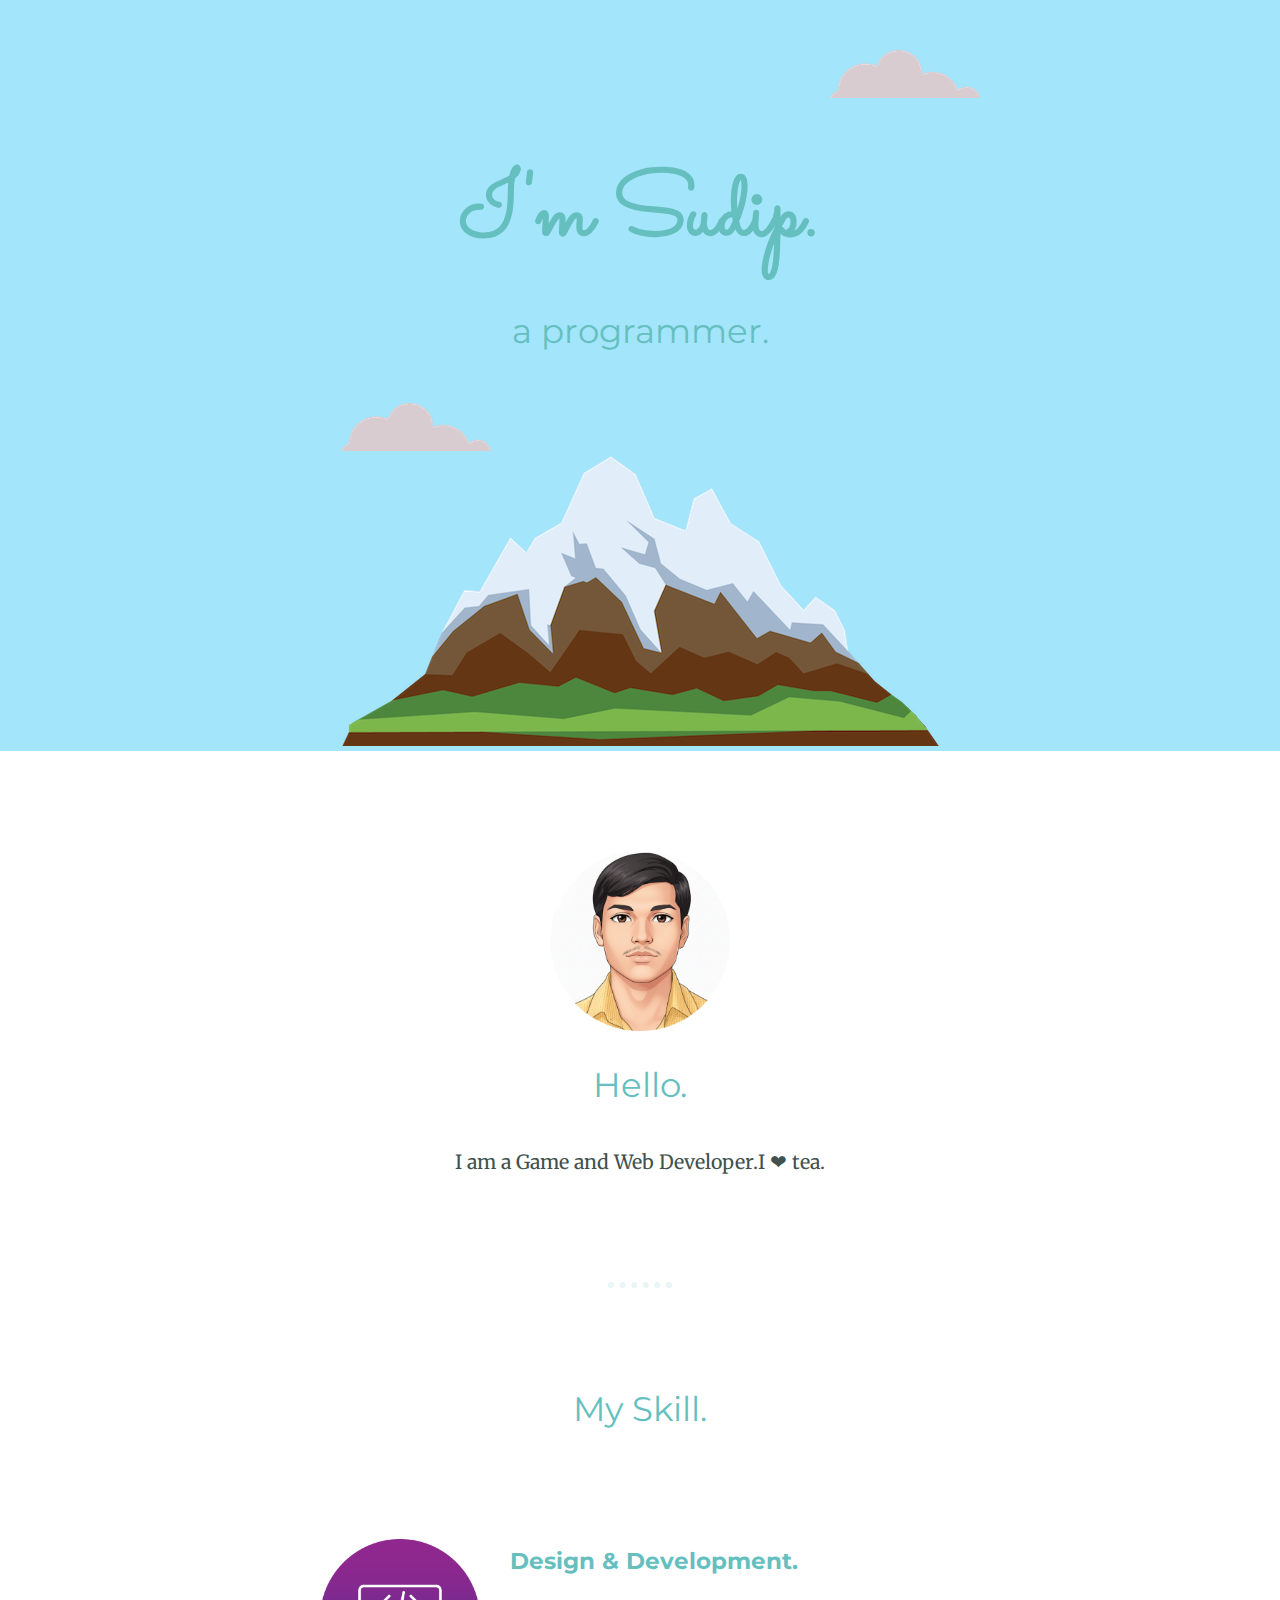
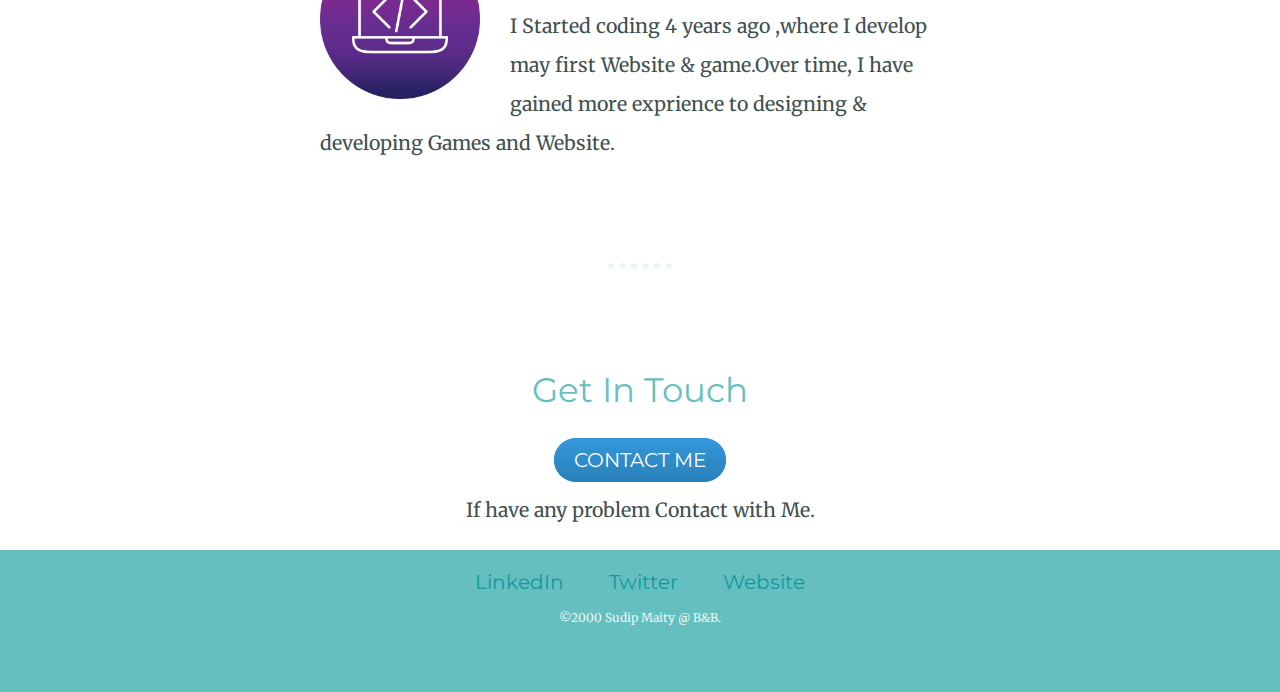
<file: index.html>
<!DOCTYPE html>
<html lang="en" dir="ltr">

<head>
  <meta charset="utf-8" />

  <link rel="stylesheet" href="css/mysite.css" />

  <link rel="icon" href="Images/favicon.ico" />

  <link href="https://fonts.googleapis.com/css2?family=Merriweather&family=Montserrat&family=Sacramento&display=swap"
    rel="stylesheet" />

  <title>Sudip's Personal Website</title>
</head>

<body>
  <div class="top-container">
    <img class="top-cloud" src="Images/cloud.png" alt="cloud.png" />

    <h1>I'm Sudip.</h1>
    <h2>a programmer.</h2>

    <img class="buttom-cloud" src="Images/cloud.png" alt="cloud.png" />

    <img src="Images/mountain.png" alt="mountain.png" />
  </div>

  <div class="middle-container">
    <div class="profile">
      <img src="Images/animated-guddu-modified.png" alt="guddu-modified.png" style="width: 180px; height: 180px" />
      <h2>Hello.</h2>
      <p>I am a Game and Web Developer.I ❤ tea.</p>
    </div>
    <hr />
    <h2>My Skill.</h2>
    <div class="skill-row">
      <img class="coding-img" src="Images/coding.png" alt="" />
      <h3>Design & Development.</h3>
      <p>
        I Started coding 4 years ago ,where I develop may first Website &
        game.Over time, I have gained more exprience to designing & developing
        Games and Website.
      </p>
    </div>
  </div>

  <hr />
  <div class="contact-me">
    <h2>Get In Touch</h2>
    <a class="btn" href="mailto:sudipmaity521@email.com">CONTACT ME</a>
    <p>If have any problem Contact with Me.</p>
  </div>

  <div class="buttom-container">
    <a class="footer-link" href="https://www.linkedin.com/">LinkedIn</a>
    <a class="footer-link" href="https://twitter.com/">Twitter</a>
    <a class="footer-link" href="">Website</a>
    <p class="copy-right">©2000 Sudip Maity @ B&B.</p>
  </div>
</body>

</html>
</file>
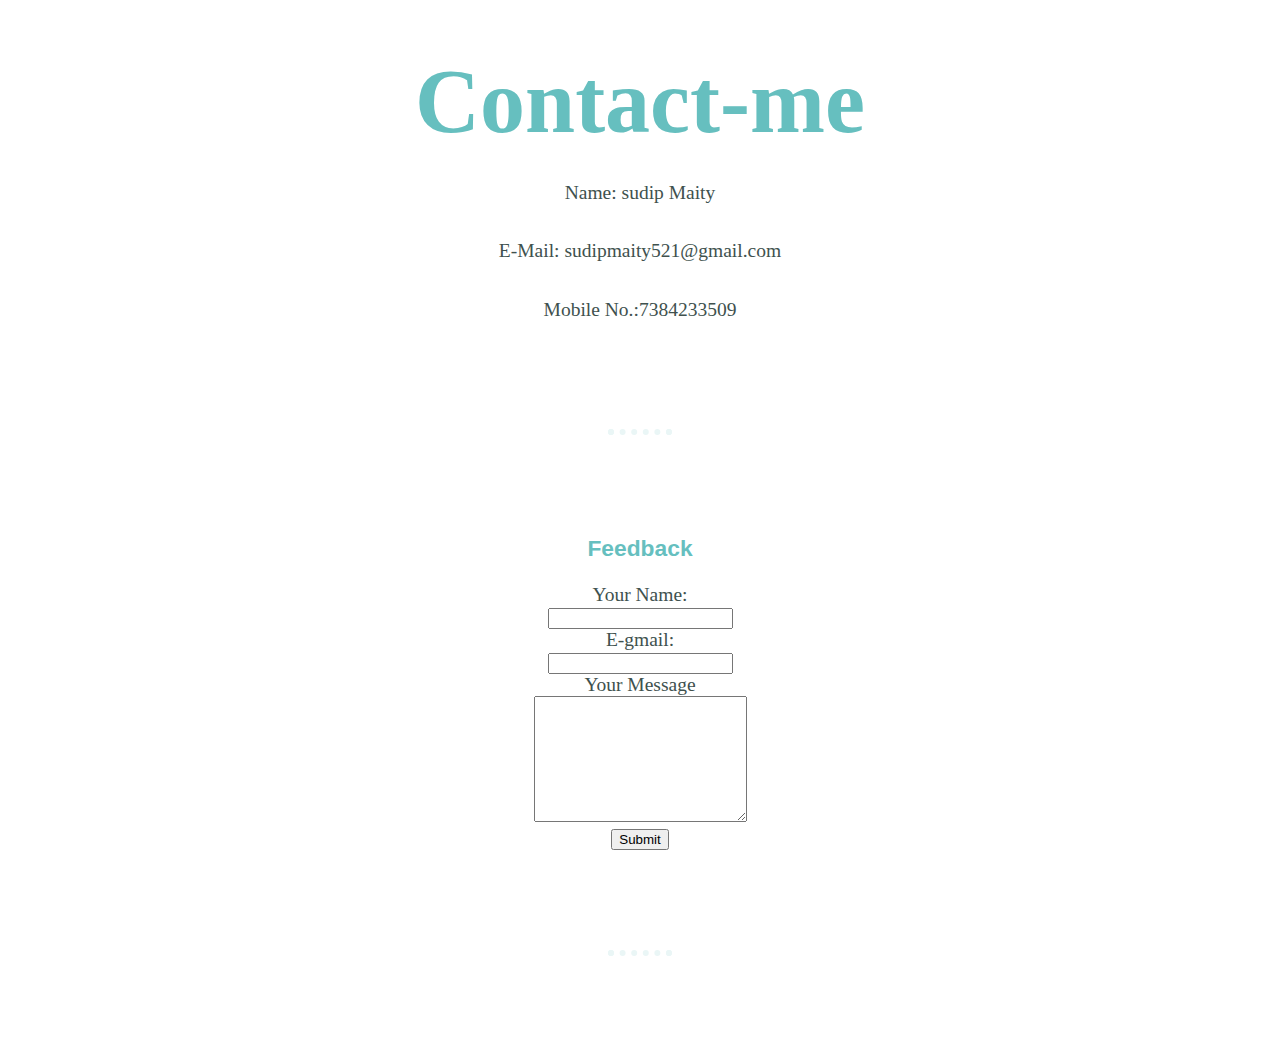
<file: Contact-me.html>
<!DOCTYPE html>
<html lang="en" dir="ltr">
  <head>
    <meta charset="utf-8">
    <link rel="stylesheet" href="css/mysite.css">
    <title>Contact Form</title>
  </head>
  <body>
    <h1>Contact-me</h1>
    
    <p>Name: sudip Maity</p>
    <p>E-Mail: sudipmaity521@gmail.com</p>
    <p>Mobile No.:7384233509</p>
    <hr>
    <h3>Feedback</h3>
    <form action="mailto:sudipmaity521@gmail.com" method="post" enctype="text/plain">

        <label>Your Name:</label><br>
        <input type="text" name="YourName" value=""><br>

        <label>E-gmail:</label><br>
        <input type="email" name="YourE-Mail" value=""><br>

        <label>Your Message</label><br>
        <textarea name="YourMessage" rows="8" cols="24"></textarea><br>
      <input type="submit" name="">

    </form>
    <hr>
  </body>
</html>
</file>
<file: css/mysite.css>
body {
  color: #40514E;
  margin: 0;
  text-align: center;
  font-family: 'Merriweather', serif;
  font-size: 19.5px;

  }

  h1 {
    font-size: 5.625rem;
    margin: 50px auto 0 auto;
    font-family: 'Sacramento', cursive;
    color: #66BFBF;
  }
  h2 {
    font-size: 2.1rem;
    font-family: 'Montserrat', sans-serif;
    color: #66BFBF;
    font-weight: normal;
    padding-bottom: 10px;
  }
  h3 {
    color: #66BFBF;
    font-family: 'Montserrat', sans-serif;
  }
  p{
    line-height: 2;

  }
  hr{
    border: dotted #EAF6F6 6px;
    border-bottom: none;
    width: 4%;
    margin: 100px auto;

  }

  .table2, .table2  th, .table2  td {
    border:1px solid black;
  }

  .contact-me{

  }


  .top-container{
    background-color: #A3E5FA;
    position: relative;
    padding-top: 100px;
  }
  .middle-container{
    margin: 100px 0px;
  

  }

  .buttom-container{
    background-color: #66BFBF;
    margin-top: 20px;
    margin-left: auto;
    margin-right: auto;
    padding: 20px 0px 50px;
   
  }

  .top-cloud{
    position: absolute;
    right: 300px;
    top: 50px;

  }
  .buttom-cloud{
    position: absolute;
    left: 300p;
    bottom: 300px;

  }

  .skill-row{
    width: 50%;
    margin: 100px auto;
    text-align: left;
    line-height: 2;
    
  }

  .coding-img{
    width: 25%;
    margin-right: 30px;
    text-align: center;
    float: left;
  }

  .btn {
    background: #3498db;
    background-image: -webkit-linear-gradient(top, #3498db, #2980b9);
    background-image: -moz-linear-gradient(top, #3498db, #2980b9);
    background-image: -ms-linear-gradient(top, #3498db, #2980b9);
    background-image: -o-linear-gradient(top, #3498db, #2980b9);
    background-image: linear-gradient(to bottom, #3498db, #2980b9);
    -webkit-border-radius: 28;
    -moz-border-radius: 28;
    border-radius: 28px;
    font-family: 'Montserrat', sans-serif;
    color: #ffffff;
    font-size: 20px;
    padding: 10px 20px 10px 20px;
    text-decoration: none;
  }
  
  .btn:hover {
    background: #3cb0fd;
    background-image: -webkit-linear-gradient(top, #3cb0fd, #3498db);
    background-image: -moz-linear-gradient(top, #3cb0fd, #3498db);
    background-image: -ms-linear-gradient(top, #3cb0fd, #3498db);
    background-image: -o-linear-gradient(top, #3cb0fd, #3498db);
    background-image: linear-gradient(to bottom, #3cb0fd, #3498db);
    text-decoration: none;
  }

  a{
    color: #11999E;
    font-family: 'Montserrat', sans-serif;
    margin: 10px 20px;
    text-decoration: none;
  }
  a:hover{
    color: #EAF6F6;
  }
  .copy-right{
    color: #EAF6F6;
    font-size: 12px;
  }
</file>
